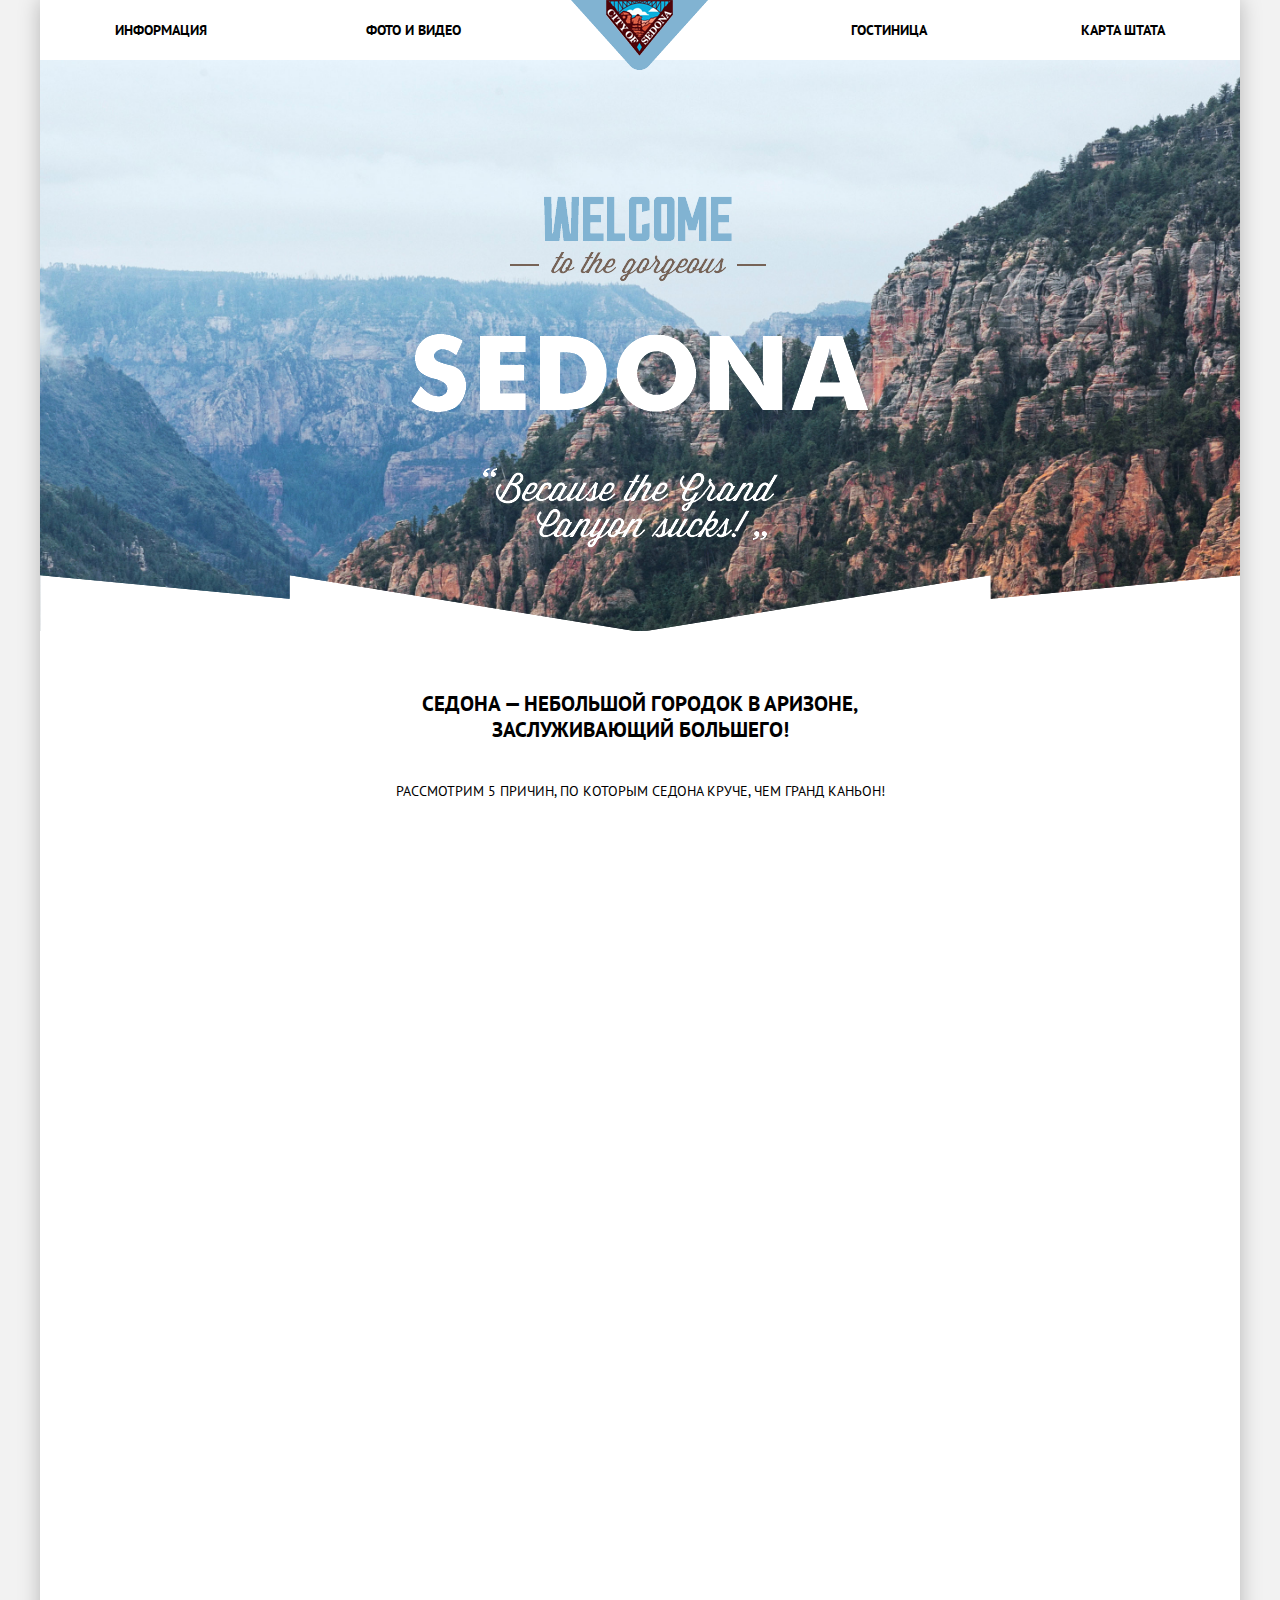
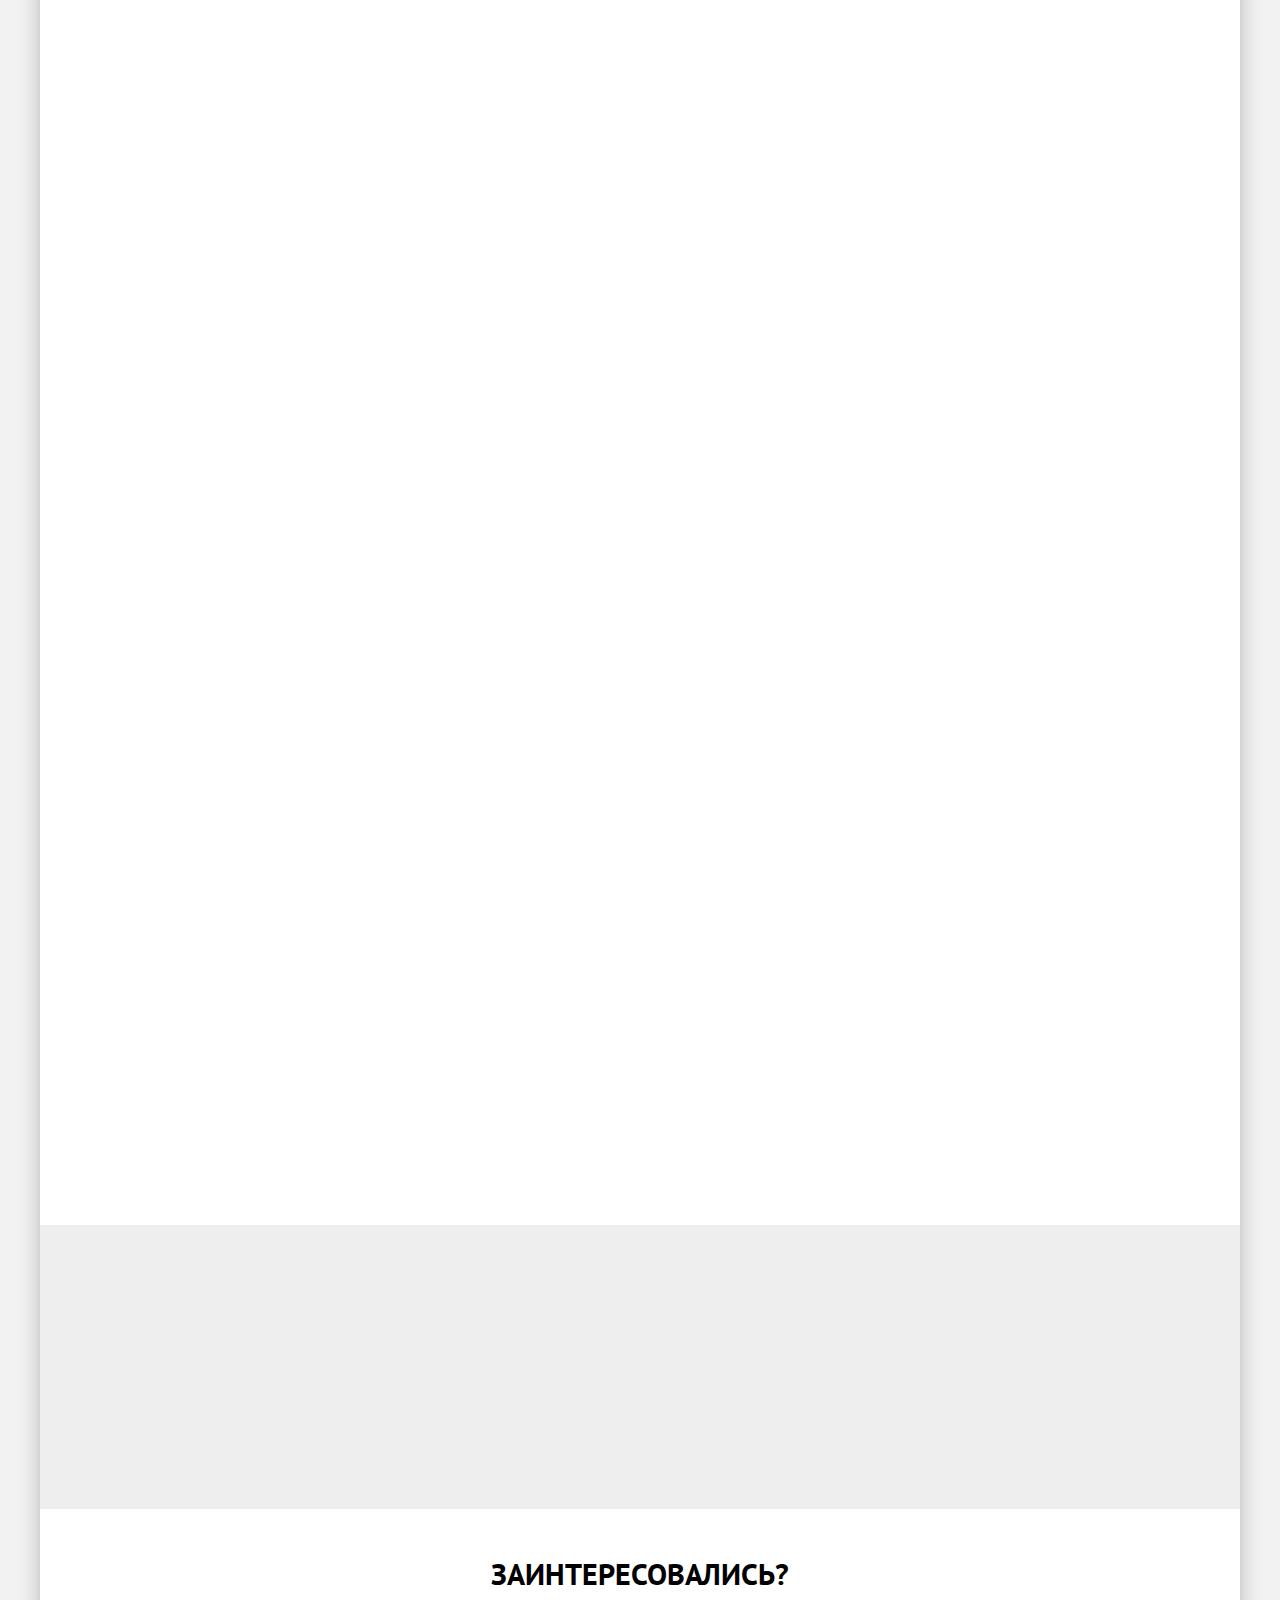
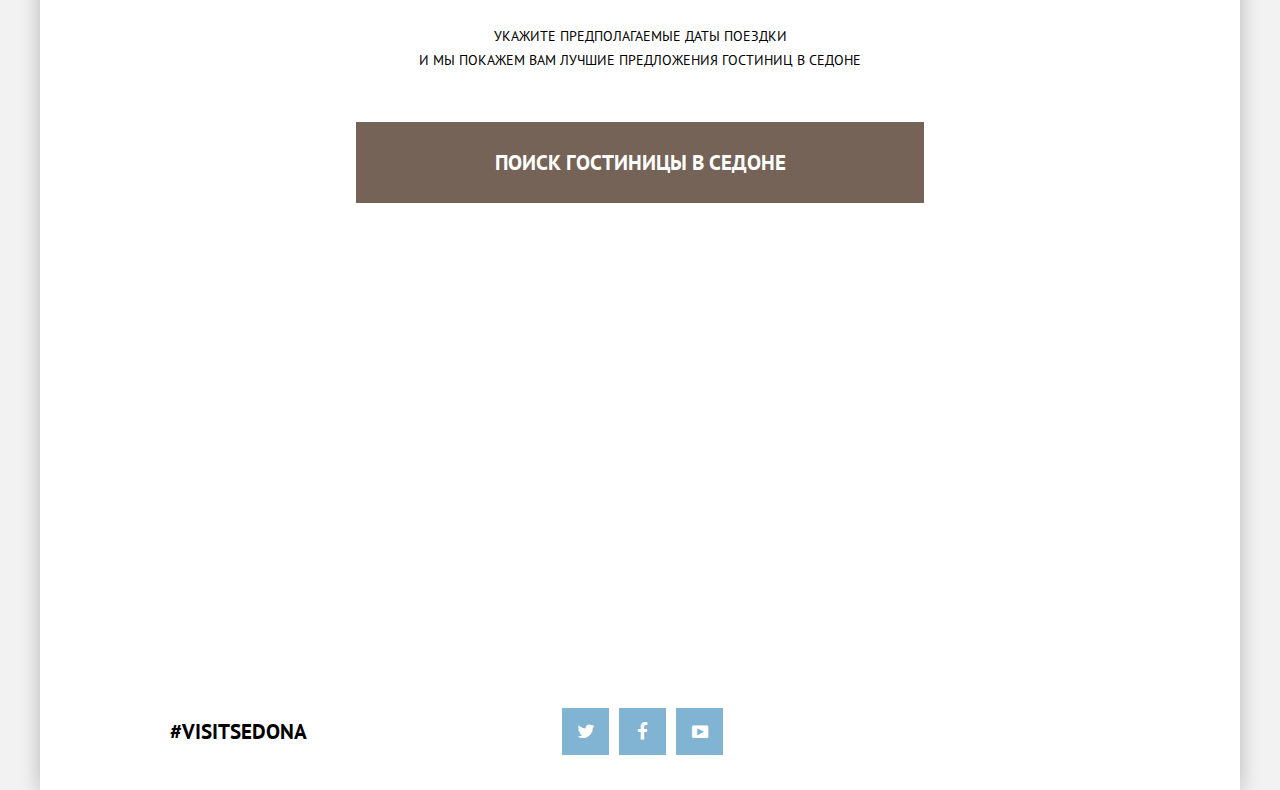
<file: index.html>
<!DOCTYPE html>
<html lang="en">
<head>
	<meta charset="UTF-8">
	<meta name="viewport" content="width=device-width, initial-scale=1.0">
	<title>City Of Sedona|Main</title>
	<link rel="shortcut icon" href="img/favicon.ico" type="image/x-icon" />
	<link href='https://fonts.googleapis.com/css?family=PT+Sans:400,700&subset=latin,cyrillic-ext' rel='stylesheet' type='text/css'>
	<link rel="stylesheet" href="https://maxcdn.bootstrapcdn.com/font-awesome/4.4.0/css/font-awesome.min.css">
	<link rel="stylesheet" href="css/animate.css">
	<link rel="stylesheet" href="css/symbols-sedona.css">
	<link rel="stylesheet" href="css/jquery-ui.css">
	<link rel="stylesheet" href="css/jquery.fancybox.css">
	<link rel="stylesheet" href="css/plugin.css">
	<link rel="stylesheet" href="css/screen.css">
	<script src="https://ajax.googleapis.com/ajax/libs/jquery/2.2.3/jquery.min.js"></script>
	<script src="js/jquery-ui.js"></script>
	<script src="js/jquery.ui.datepicker-ru.js"></script>
	<script src="js/jquery.fancybox.pack.js"></script>
	<script src="https://maps.google.com/maps/api/js?key=AIzaSyDjBY-SCTDh4WJ_TWBLAphrQAQJfE2jfxo"></script>
</head>
<body>
	<div class="wrap">
		<header id="header">
			<div id="logo" class="logo">
				<a href="#"><img src="img/logo.png" alt="Logo"></a>
			</div>
			<nav class="clearfix">
				<ul class="header-menu clearfix">
					<li><a href="#info">Информация</a></li>
					<li><a id="single-0" href="img/gallery/00.jpg" rel="gallery1" class="fancybox">Фото и видео</a></li>
					<div id="gallery">
						<a class="fancybox" href="img/gallery/01.jpg" rel="gallery1">
							<img src="img/gallery/01.jpg">
						</a>
						<a class="fancybox" href="img/gallery/02.jpg" rel="gallery1">
							<img src="img/gallery/02.jpg">
						</a>
						<a class="fancybox" href="img/gallery/03.jpg" rel="gallery1">
							<img src="img/gallery/03.jpg">
						</a>
						<a class="fancybox" href="img/gallery/04.jpg" rel="gallery1">
							<img src="img/gallery/04.jpg">
						</a>
					</div>
				</ul>
				<ul class="header-menu header-menu__right clearfix">
					<li><a href="#hotel">Гостиница</a></li>
					<li><a href="#map_canvas">Карта штата</a></li>
				</ul>
			</nav>
		</header>
		<div class="title">
			<div class="title-text">
				<img src="img/text.png" alt="">
			</div>
			<div class="title-decoration"></div>
		</div>
		<div id="info" class="info">
			<div class="info-about">
				<h3>СЕДОНА — небольшой городок в АРИЗОНЕ, зАСЛУЖИвающий большего!</h3>
				<p>Рассмотрим 5 причин, по которым Седона круче, чем гранд каньон!</p>
			</div>
			<div class="info-items info-items__blue clearfix">
				<div class="info-item info-item__blue">
					<h3>НАСТОЯЩИЙ<br>ГОРОДОК</h3>
					<p class="number">— №1 —</p>
					<p>СЕДОНА НЕ АтТРАКЦИОН ДЛЯ ТУРИСТОВ, ТАМ ТЕЧЕТ СВОЯ ЖИЗНЬ</p>
				</div>
				<div class="info-bg">
					<div class="slider1">
						<img src="img/00.jpg" alt="">
						<img src="img/03.jpg" alt="">
						<img src="img/06.jpg" alt="">
					</div>
				</div>
			</div>
			<div class="info-items clearfix">
				<div class="info-item info-item__white">
					<i class="icon icon-house"></i>
					<h3>Жилье</h3>
					<p>Рекомендуем пожить в настоящем мотеле, все как в кино!</p>
				</div>
				<div class="info-item info-item__white">
					<i class="icon icon-burger"></i>
					<h3>ЕДА</h3>
					<p>Всегда заказывай ФИРМЕННЫЙ БУРГЕР, Вы НЕ разочаруетесь!</p>
				</div>
				<div class="info-item info-item__white">
					<i class="icon icon-gift"></i>
					<h3>СУВЕНИРЫ</h3>
					<p>Не только китайского, но и местного производства!</p>
				</div>
			</div>
			<div class="info-items info-items__blue clearfix">
				<div class="info-bg">
					<div class="slider2">
						<img src="img/01.jpg" alt="">
						<img src="img/04.jpg" alt="">
						<img src="img/05.jpg" alt="">
					</div>
				</div>
				<div class="info-item info-item__blue">
					<h3>ТАМ ЕСТЬ<br>Мост дьявола</h3>
					<p class="number">— №2 —</p>
					<p>Да, по нему можно пройти! Если конечно вы осмелитесь</p>
				</div>
			</div>
			<div class="info-items info-items__grey clearfix">
				<div class="info-item info-item__grey">
					<h3>НЕБОЛЬШАЯ<br>ПЛОЩАДЬ</h3>
					<p class="number">— №3 —</p>
					<p>ВСЕ достопримеча-<br>тельности находятся очень близко</p>
				</div>
				<div class="info-item info-item__grey">
					<h3>КРАСИВАЯ<br>ДОРОГА</h3>
					<p class="number">— №4 —</p>
					<p>ЕХАТЬ В СЕДОНУ ИЗ ЛАС-ВЕГАСА совсем НЕ СКУЧНО!</p>
				</div>
				<div class="info-item info-item__grey">
					<h3>МАЛО<br>ТУРИСТОВ</h3>
					<p class="number">— №5 —</p>
					<p>Большинство едет в гранд каньон и толпится там</p>
				</div>
			</div>
		</div>
		<div id="hotel" class="hotel">
			<h2>
				ЗАИНТЕРЕСОВАЛИСЬ?
			</h2>
			<p>
				Укажите предполагаемые даты поездки<br>и мы покажем вам лучшие предложения гостиниц в седоне
			</p>
			<div class="hotel-search">
				<a class="btn btn__brown" href="#">
					ПОИСК ГОСТИНИЦЫ В седоне
				</a>
				<div class="hotel-search-form hidden">
					<div class="hotel-search-form-items">
						<div class="hotel-search-form-row clearfix">
							<p>Дата заезда:</p>
							<form class="clearfix">
								<input type="text" id="datepicker1" value="выберите дату заезда"><i class="icon-calendar" aria-hidden="true"></i>
							</form>
						</div>
						<div class="hotel-search-form-row clearfix">
							<p>Дата выезда:</p>
							<form class="clearfix">
								<input type="text" id="datepicker2"  value="выберите дату выезда"><i class="icon-calendar" aria-hidden="true"></i>
							</form>
						</div>
						<div class="hotel-search-form-row clearfix">
							<div class="hotel-search-form-row-col">
								<div>
									<p>Взрослые:</p>
									<form action="">
										<input type="text" value="0">
										<i class="icon-minus"></i>
										<i class="icon-plus"></i>
									</form>
								</div>
							</div>
							<div class="hotel-search-form-row-col">
								<div>
									<p class="child">Дети:</p>
									<form action="">
										<input type="text" value="0">
										<i class="icon-minus"></i>
										<i class="icon-plus"></i>
									</form>
								</div>
							</div>
						</div>
					</div>
					<a href="hotels.html" class="btn btn__blue">Найти</a>
				</div>
			</div>
		</div>
		<div id="map_canvas" class="map">
		</div>
		<footer>
			<div class="footer-content clearfix">
				<div class="footer-link">
					<a href="#">#visitsedona</a>
				</div>
				<div class="footer-social">
					<a href="#" class="social-item">
						<i class="icon-twitter"></i>
					</a>
					<a href="#" class="social-item">
						<i class="icon-facebook"></i>
					</a>
					<a href="#" class="social-item">
						<i class="icon-youtube"></i>
					</a>
				</div>
			</div>
		</footer>
		<a href="#" class="toTheTop">
			<i class="fa fa-angle-up" aria-hidden="true"></i>
		</a>
	</div>
	<script src="js/start.js"></script>
	<script src="js/plugin.js"></script>
</body>
</html>
</file>
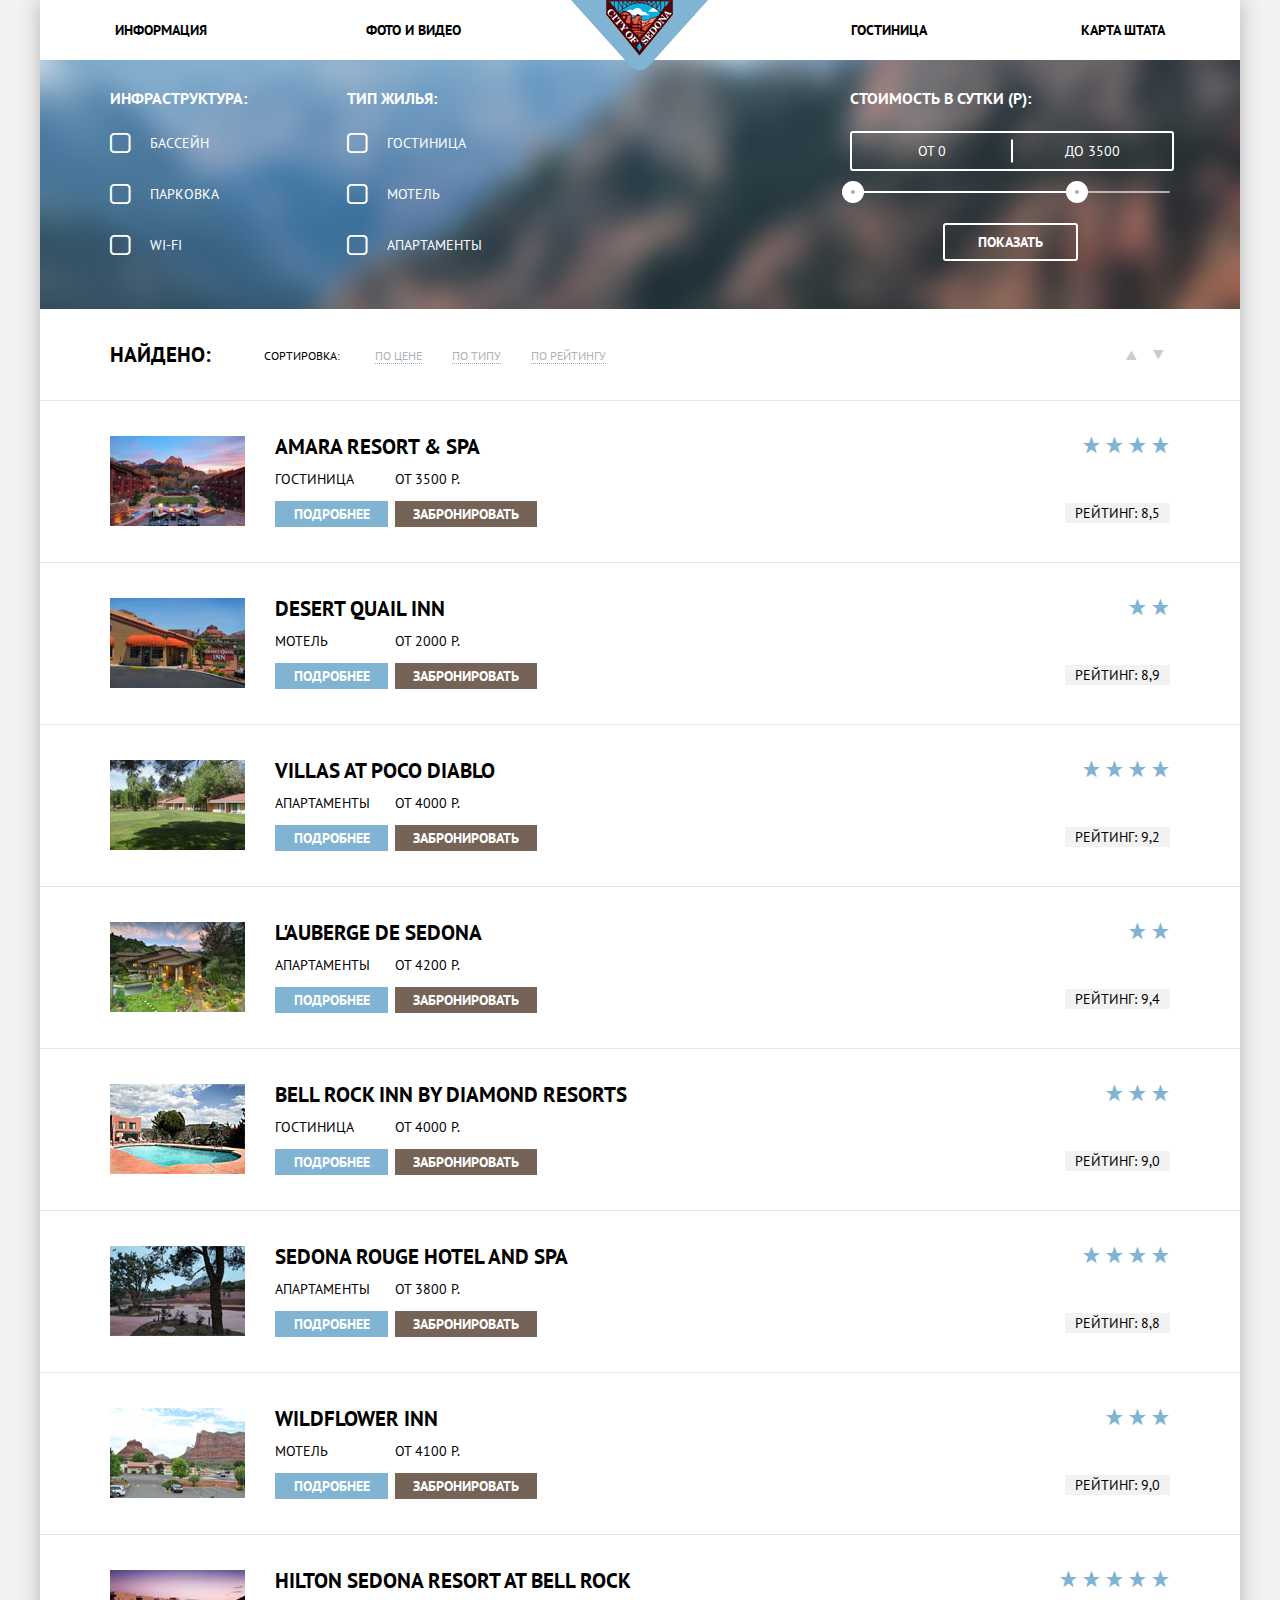
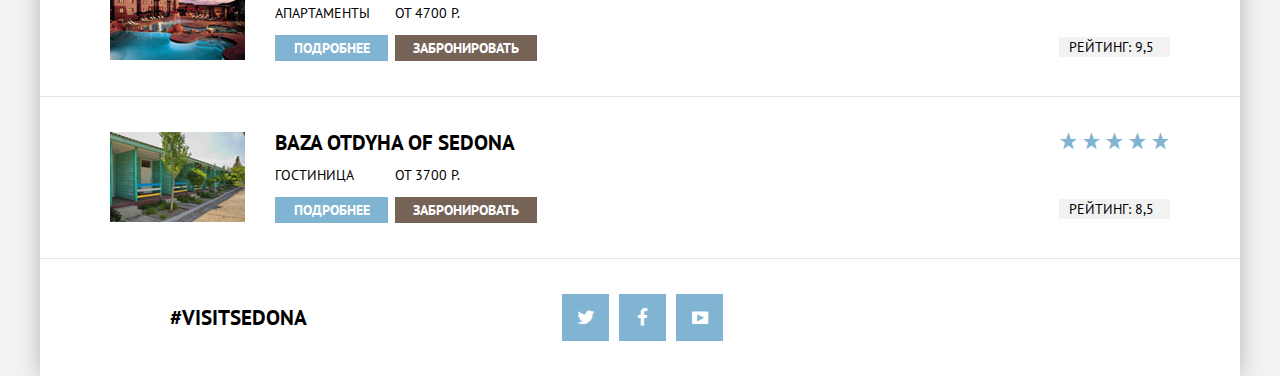
<file: hotels.html>
<!DOCTYPE html>
<html lang="en">
<head>
	<meta charset="UTF-8">
	<meta name="viewport" content="width=device-width, initial-scale=1.0">
	<title>City Of Sedona|Hotels</title>
	<link rel="shortcut icon" href="img/favicon.ico" type="image/x-icon" />	
	<link href='https://fonts.googleapis.com/css?family=PT+Sans:400,700&subset=latin,cyrillic-ext' rel='stylesheet' type='text/css'>
	<link rel="stylesheet" href="https://maxcdn.bootstrapcdn.com/font-awesome/4.4.0/css/font-awesome.min.css">
	<link rel="stylesheet" href="css/animate.css">
	<link rel="stylesheet" href="css/symbols-sedona.css">
	<link rel="stylesheet" href="css/jquery-ui.css">
	<link rel="stylesheet" href="css/jquery.fancybox.css">
	<link rel="stylesheet" href="css/screen.css">
	<script src="https://ajax.googleapis.com/ajax/libs/jquery/2.2.3/jquery.min.js"></script>
	<script src="js/jquery-ui.js"></script>
	<script src="js/jquery.ui.datepicker-ru.js"></script>
	<script src="js/jquery.fancybox.pack.js"></script>
</head>
<body>
	<div class="wrap">
		<header id="header">
			<div id="logo" class="logo">
				<a href="index.html"><img src="img/logo.png" alt="Logo"></a>
			</div>
			<nav class="clearfix">
				<ul class="header-menu clearfix">
					<li><a href="#info">Информация</a></li>
					<li><a href="img/gallery/00.jpg" rel="gallery1" class="fancybox">Фото и видео</a></li>
					<div id="gallery">
						<a class="fancybox" href="img/gallery/01.jpg" rel="gallery1">
							<img src="img/gallery/01.jpg">
						</a>
						<a class="fancybox" href="img/gallery/02.jpg" rel="gallery1">
							<img src="img/gallery/02.jpg">
						</a>
						<a class="fancybox" href="img/gallery/03.jpg" rel="gallery1">
							<img src="img/gallery/03.jpg">
						</a>
						<a class="fancybox" href="img/gallery/04.jpg" rel="gallery1">
							<img src="img/gallery/04.jpg">
						</a>
					</div>
				</ul>
				<ul class="header-menu header-menu__right clearfix">
					<li><a href="#">Гостиница</a></li>
					<li><a class="fancybox.iframe fancybox-media" href="https://www.google.com/maps/embed?pb=!1m18!1m12!1m3!1d419091.56622218934!2d-111.91976691671364!3d34.85238621763944!2m3!1f0!2f0!3f0!3m2!1i1024!2i768!4f13.1!3m3!1m2!1s0x872da132f942b00d%3A0x5548c523fa6c8efd!2z0KHQtdC00L7QvdCwLCDQkNGA0LjQt9C-0L3QsCA4NjMzNiwg0KHQqNCQ!5e0!3m2!1sru!2sua!4v1469795146643">Карта штата</a></li>
				</ul>
			</nav>
		</header>
		<div class="selection clearfix">
			<div class="selection-items">
				<div class="selection-item">
					<p>
						ИНФРАСТРУКТУРА:
					</p>
					<div>
						<input type="checkbox" class="option" value="pool" id="ch1">
						<label for="ch1"><span></span>бассейн</label><br>
						<input type="checkbox" class="option" value="parking" id="ch2">
						<label for="ch2"><span></span>парковка</label><br>
						<input type="checkbox" class="option" value="wifi" id="ch3">
						<label for="ch3"><span></span>wi-fi</label>
					</div>
				</div>
				<div class="selection-item">
					<p>
						тип жилья:
					</p>
					<div>
						<input type="checkbox" class="type" value="hotel" id="ch4">
						<label for="ch4"><span></span>гостиница</label><br>
						<input type="checkbox" class="type" value="motel" id="ch5">
						<label for="ch5"><span></span>мотель</label><br>
						<input type="checkbox" class="type" value="apartments" id="ch6">
						<label for="ch6"><span></span>апартаменты</label>
					</div>
				</div>
				<div class="selection-item selection-item__price">
					<p>
						Стоимость в сутки (Р):
					</p>
					<div class="price-slider">
						<div class="ranges clearfix">
							<div class="ranges-item"><span>ОТ </span><span id='minPrice'></span></div>
							<div class="ranges-item"><span>ДО </span><span id='maxPrice'></span></div>
							<div class="ranges-selector"></div>
						</div>
						<div class="trackbar-wrap">
							<div id="slider-range"></div>
						</div>
						<a href="#" class="btn">Показать</a>
					</div>
				</div>
			</div>
		</div>
		<div class="sort clearfix">
			<div class="sort-items">
				<div class="sort-title">
					<p>Найдено: <span class="sort-title-sum"></span></p>
				</div>
				<div class="sort-content clerfix">
					<p>Сoртировка:</p>
					<ul class="clearfix">
						<li class="sort-item"><a href="#" id="price">по цене</a></li>
						<li class="sort-item"><a href="#" id="type">по типу</a></li>
						<li class="sort-item"><a href="#" id="rank">по рейтингу</a></li>
					</ul>
				</div>
				<div class="sort-angles">
					<i class="icon-up-dir"></i>
					<i class="icon-down-dir"></i>
				</div>
			</div>
		</div>
		<div class="cat-list">
			<div class="cat-list-item-wrap" data-value="hotel, pool, parking, wifi" data-price="3500" data-type="hotel" data-rank="8.5">
				<div class="cat-list-item clearfix">
					<div class="cat-image">
						<img  class="preview" src="img/amara_135x90.jpg" alt="Amara Resort & Spa">
					</div>
					<div class="cat-description">
						<div class="cat-about">
							<div class="cat-about-title">
								<h3>Amara Resort & Spa</h3>
							</div>
							<div class="cat-about-items clearfix">
								<div class="cat-about-item">
									<p>гостиница</p>
									<a href="#" class="btn btn__blue btn__description">подробнее</a>
								</div>
								<div class="cat-about-item">
									<p class="price-item">от <span>3500</span> р.</p>
									<a href="#" class="btn btn__brown">забронировать</a>
								</div>
							</div>
						</div>
						<div class="cat-rank">
							<div class="cat-rank-stars">
								<i class="icon-star"></i>
								<i class="icon-star"></i>
								<i class="icon-star"></i>
								<i class="icon-star"></i>
							</div>
							<div class="cat-rank-text">
								<p>рейтинг: <span>8,5</span></p>
							</div>
						</div>
					</div>
				</div>
				<div class="cat-list-item-description clearfix">
					<div class="description-items">
						<div class="description-item-row clearfix">
							<div>
								<h3>На свежем воздухе</h3>
								<ul>
									<li>Барбекю</li>
									<li>Сад</li>
									<li>Терраса</li>
								</ul>
							</div>
							<div>
								<h3>Домашние животные</h3>
								<p>
									Размещение домашних животных не допускается.
								</p>
							</div>
							<div>
								<h3>Питание и напитки</h3>
								<ul>
									<li>
										Ресторан
									</li>
								</ul>
							</div>
						</div>
						<div class="description-item-row clearfix">
							<div>
								<h3>Парковка</h3>
								<p>Частная парковка на месте (требуется предварительный заказ) предоставляется за дополнительную плату</p>
							</div>
							<div>
								<h3>Сервисы</h3>
								<ul>
									<li>Круглосуточная стойка регистрации</li>
									<li>Экскурсионное бюро</li>
									<li>Камера хранения багажа</li>
									<li>Ежедневная уборка номера</li>
									<li>Конференц-зал/банкетный зал</li>
								</ul>
							</div>
							<div>
								<h3>Общие</h3>
								<ul>
									<li>Мини-маркет на территории</li>
									<li>Номера для некурящих</li>
									<li>Кондиционер</li>
									<li>Места для курения</li>
								</ul>
							</div>
						</div>
					</div>
					<div class="description-gallery clearfix">
						<a href="img/gallery/hotel01.jpg" rel="gallery2" class="fancybox"><img src="img/gallery/hotel01_200x133.jpg" alt=""></a>
						<a href="img/gallery/hotel02.jpg" rel="gallery2" class="fancybox"><img src="img/gallery/hotel02_200x133.jpg" alt=""></a>
						<a href="img/gallery/hotel03.jpg" rel="gallery2" class="fancybox"><img src="img/gallery/hotel03_200x133.jpg" alt=""></a>
						<a href="img/gallery/hotel04.jpg" rel="gallery2" class="fancybox"><img src="img/gallery/hotel04_200x133.jpg" alt=""></a>
					</div>
				</div>
			</div>
			<div class="cat-list-item-wrap" data-value="motel, parking"  data-price="2000" data-type="motel" data-rank="8.9">
				<div class="cat-list-item clearfix">
					<div class="cat-image">
						<img src="img/quail_135x90.jpg" class="preview" alt="">
					</div>
					<div class="cat-description">
						<div class="cat-about">
							<div class="cat-about-title">
								<h3>Desert Quail Inn</h3>
							</div>
							<div class="cat-about-items clearfix">
								<div class="cat-about-item">
									<p>мотель</p>
									<a href="#" class="btn btn__blue btn__description">подробнее</a>
								</div>
								<div class="cat-about-item">
									<p class="price-item">от <span>2000</span> р.</p>
									<a href="#" class="btn btn__brown">забронировать</a>
								</div>
							</div>
				
						</div>
						<div class="cat-rank">
							<div class="cat-rank-stars">
								<i class="icon-star"></i>
								<i class="icon-star"></i>
							</div>
							<div class="cat-rank-text">
								<p>рейтинг: <span>8,9</span></p>
							</div>
						</div>
					</div>
				</div>
				<div class="cat-list-item-description clearfix">
					<div class="description-items">
						<div class="description-item-row clearfix">
							<div>
								<h3>На свежем воздухе</h3>
								<ul>
									<li>Барбекю</li>
									<li>Сад</li>
									<li>Терраса</li>
								</ul>
							</div>
							<div>
								<h3>Домашние животные</h3>
								<p>
									Размещение домашних животных не допускается.
								</p>
							</div>
							<div>
								<h3>Питание и напитки</h3>
								<ul>
									<li>
										Ресторан
									</li>
								</ul>
							</div>
						</div>
						<div class="description-item-row clearfix">
							<div>
								<h3>Парковка</h3>
								<p>Частная парковка на месте (требуется предварительный заказ) предоставляется за дополнительную плату</p>
							</div>
							<div>
								<h3>Сервисы</h3>
								<ul>
									<li>Круглосуточная стойка регистрации</li>
									<li>Камера хранения багажа</li>
									<li>Ежедневная уборка номера</li>
									<li>Конференц-зал/банкетный зал</li>
								</ul>
							</div>
							<div>
								<h3>Общие</h3>
								<ul>
									<li>Мини-маркет на территории</li>
									<li>Номера для некурящих</li>
									<li>Кондиционер</li>
									<li>Места для курения</li>
								</ul>
							</div>
						</div>
					</div>
					<div class="description-gallery">
						<a href="img/gallery/hotel01_.jpg" rel="gallery3" class="fancybox"><img src="img/gallery/hotel01_200x133.jpg" alt=""></a>
						<a href="img/gallery/hotel02.jpg" rel="gallery3" class="fancybox"><img src="img/gallery/hotel02_200x133.jpg" alt=""></a>
						<a href="img/gallery/hotel03.jpg" rel="gallery3" class="fancybox"><img src="img/gallery/hotel03_200x133.jpg" alt=""></a>
					</div>
				</div>
			</div>
			<div class="cat-list-item-wrap" data-value="apartments, pool, parking, wifi" data-price="4000" data-type="apartments" data-rank="9.2">
				<div class="cat-list-item clearfix">
					<div class="cat-image">
						<img src="img/poco_135x90.jpg" class="preview" alt="">
					</div>
					<div class="cat-description">
						<div class="cat-about">
							<div class="cat-about-title">
								<h3>Villas at Poco Diablo</h3>
							</div>
							<div class="cat-about-items clearfix">
								<div class="cat-about-item">
									<p>Апартаменты</p>
									<a href="#" class="btn btn__blue btn__description">подробнее</a>
								</div>
								<div class="cat-about-item">
									<p class="price-item">от <span>4000</span> р.</p>
									<a href="#" class="btn btn__brown">забронировать</a>
								</div>
							</div>
				
						</div>
						<div class="cat-rank">
							<div class="cat-rank-stars">
								<i class="icon-star"></i>
								<i class="icon-star"></i>
								<i class="icon-star"></i>
								<i class="icon-star"></i>
							</div>
							<div class="cat-rank-text">
								<p>рейтинг: <span>9,2</span></p>
							</div>
						</div>
					</div>
				</div>
				<div class="cat-list-item-description clearfix">
					<div class="description-items">
						<div class="description-item-row clearfix">
							<div>
								<h3>На свежем воздухе</h3>
								<ul>
									<li>Барбекю</li>
									<li>Сад</li>
									<li>Терраса</li>
								</ul>
							</div>
							<div>
								<h3>Домашние животные</h3>
								<p>
									Размещение домашних животных не допускается.
								</p>
							</div>
							<div>
								<h3>Питание и напитки</h3>
								<ul>
									<li>
										Ресторан
									</li>
								</ul>
							</div>
						</div>
						<div class="description-item-row clearfix">
							<div>
								<h3>Парковка</h3>
								<p>Частная парковка на месте (требуется предварительный заказ) предоставляется за дополнительную плату</p>
							</div>
							<div>
								<h3>Общие</h3>
								<ul>
									<li>Мини-маркет на территории</li>
									<li>Номера для некурящих</li>
									<li>Кондиционер</li>
									<li>Места для курения</li>
								</ul>
							</div>
						</div>
					</div>
					<div class="description-gallery clearfix">
						<a href="img/gallery/hotel02.jpg" rel="gallery4" class="fancybox"><img src="img/gallery/hotel02_200x133.jpg" alt=""></a>
						<a href="img/gallery/hotel03.jpg" rel="gallery4" class="fancybox"><img src="img/gallery/hotel03_200x133.jpg" alt=""></a>
						<a href="img/gallery/hotel04.jpg" rel="gallery4" class="fancybox"><img src="img/gallery/hotel04_200x133.jpg" alt=""></a>
					</div>
				</div>
			</div>
			<div class="cat-list-item-wrap" data-value="apatments, pool, wifi" data-price="4200" data-type="apartments" data-rank="9.4">
				<div class="cat-list-item clearfix">
					<div class="cat-image">
						<img src="img/170128_94_z_135x90.jpg"   class="preview" alt="">
					</div>
					<div class="cat-description">
						<div class="cat-about">
							<div class="cat-about-title">
								<h3>L'Auberge de Sedona</h3>
							</div>
							<div class="cat-about-items clearfix">
								<div class="cat-about-item">
									<p>Апартаменты</p>
									<a href="#" class="btn btn__blue btn__description">подробнее</a>
								</div>
								<div class="cat-about-item">
									<p class="price-item">от <span>4200</span> р.</p>
									<a href="#" class="btn btn__brown">забронировать</a>
								</div>
							</div>
				
						</div>
						<div class="cat-rank">
							<div class="cat-rank-stars">
								<i class="icon-star"></i>
								<i class="icon-star"></i>
							</div>
							<div class="cat-rank-text">
								<p>рейтинг: <span>9,4</span></p>
							</div>
						</div>
					</div>
				</div>
				<div class="cat-list-item-description clearfix">
					<div class="description-items">
						<div class="description-item-row clearfix">
							<div>
								<h3>На свежем воздухе</h3>
								<ul>
									<li>Барбекю</li>
									<li>Сад</li>
									<li>Терраса</li>
								</ul>
							</div>
							<div>
								<h3>Домашние животные</h3>
								<p>
									Размещение домашних животных не допускается.
								</p>
							</div>
							<div>
								<h3>Питание и напитки</h3>
								<ul>
									<li>
										Ресторан
									</li>
								</ul>
							</div>
						</div>
						<div class="description-item-row clearfix">
							<div>
								<h3>Парковка</h3>
								<p>Частная парковка на месте (требуется предварительный заказ) предоставляется за дополнительную плату</p>
							</div>
							<div>
								<h3>Сервисы</h3>
								<ul>
									<li>Круглосуточная стойка регистрации</li>
									<li>Экскурсионное бюро</li>
									<li>Камера хранения багажа</li>
									<li>Индивидуальная регистрация заезда/отъезда</li>
									<li>Ежедневная уборка номера</li>
									<li>Конференц-зал/банкетный зал</li>
								</ul>
							</div>
							<div>
								<h3>Общие</h3>
								<ul>
									<li>Мини-маркет на территории</li>
									<li>Номера для некурящих</li>
									<li>Кондиционер</li>
									<li>Места для курения</li>
								</ul>
							</div>
						</div>
					</div>
					<div class="description-gallery clearfix">
						<a href="img/gallery/hotel01.jpg" rel="gallery5" class="fancybox"><img src="img/gallery/hotel01_200x133.jpg" alt=""></a>
						<a href="img/gallery/hotel02.jpg" rel="gallery5" class="fancybox"><img src="img/gallery/hotel02_200x133.jpg" alt=""></a>
						<a href="img/gallery/hotel03.jpg" rel="gallery5" class="fancybox"><img src="img/gallery/hotel03_200x133.jpg" alt=""></a>
						<a href="img/gallery/hotel04.jpg" rel="gallery5" class="fancybox"><img src="img/gallery/hotel04_200x133.jpg" alt=""></a>
					</div>
				</div>
			</div>
			<div class="cat-list-item-wrap" data-value="hotel, pool, parking" data-price="4000" data-type="hotel" data-rank="9.0">
				<div class="cat-list-item clearfix">
					<div class="cat-image">
						<img src="img/bellrock_135x90.jpg"   class="preview" alt="">
					</div>
					<div class="cat-description">
						<div class="cat-about">
							<div class="cat-about-title">
								<h3>Bell Rock Inn by Diamond Resorts</h3>
							</div>
							<div class="cat-about-items clearfix">
								<div class="cat-about-item">
									<p>гостиница</p>
									<a href="#" class="btn btn__blue btn__description">подробнее</a>
								</div>
								<div class="cat-about-item">
									<p class="price-item">от <span>4000</span> р.</p>
									<a href="#" class="btn btn__brown">забронировать</a>
								</div>
							</div>
				
						</div>
						<div class="cat-rank">
							<div class="cat-rank-stars">
								<i class="icon-star"></i>
								<i class="icon-star"></i>
								<i class="icon-star"></i>
							</div>
							<div class="cat-rank-text">
								<p>рейтинг: <span>9,0</span></p>
							</div>
						</div>
					</div>
				</div>
				<div class="cat-list-item-description clearfix">
					<div class="description-items">
						<div class="description-item-row clearfix">
							<div>
								<h3>На свежем воздухе</h3>
								<ul>
									<li>Барбекю</li>
									<li>Сад</li>
									<li>Терраса</li>
								</ul>
							</div>
							<div>
								<h3>Домашние животные</h3>
								<p>
									Размещение домашних животных не допускается.
								</p>
							</div>
							<div>
								<h3>Питание и напитки</h3>
								<ul>
									<li>
										Ресторан
									</li>
								</ul>
							</div>
						</div>
						<div class="description-item-row clearfix">
							<div>
								<h3>Парковка</h3>
								<p>Частная парковка на месте (требуется предварительный заказ) предоставляется за дополнительную плату</p>
							</div>
							<div>
								<h3>Сервисы</h3>
								<ul>
									<li>Круглосуточная стойка регистрации</li>
									<li>Экскурсионное бюро</li>
									<li>Камера хранения багажа</li>
									<li>Индивидуальная регистрация заезда/отъезда</li>
									<li>Ежедневная уборка номера</li>
									<li>Конференц-зал/банкетный зал</li>
								</ul>
							</div>
						</div>
					</div>
					<div class="description-gallery clearfix">
						<a href="img/gallery/hotel01.jpg" rel="gallery6" class="fancybox"><img src="img/gallery/hotel01_200x133.jpg" alt=""></a>
						<a href="img/gallery/hotel02.jpg" rel="gallery6" class="fancybox"><img src="img/gallery/hotel02_200x133.jpg" alt=""></a>
						<a href="img/gallery/hotel03.jpg" rel="gallery6" class="fancybox"><img src="img/gallery/hotel03_200x133.jpg" alt=""></a>
						<a href="img/gallery/hotel04.jpg" rel="gallery6" class="fancybox"><img src="img/gallery/hotel04_200x133.jpg" alt=""></a>
					</div>
				</div>
			</div>
			<div class="cat-list-item-wrap" data-value="apartments, parking, wifi" data-price="3800" data-type="apartments" data-rank="8.8">
				<div class="cat-list-item clearfix">
					<div class="cat-image">
						<img src="img/rouge_135x90.jpg"   class="preview" alt="">
					</div>
					<div class="cat-description">
						<div class="cat-about">
							<div class="cat-about-title">
								<h3>Sedona Rouge Hotel And Spa</h3>
							</div>
							<div class="cat-about-items clearfix">
								<div class="cat-about-item">
									<p>Апартаменты</p>
									<a href="#" class="btn btn__blue btn__description">подробнее</a>
								</div>
								<div class="cat-about-item">
									<p class="price-item">от <span>3800</span> р.</p>
									<a href="#" class="btn btn__brown">забронировать</a>
								</div>
							</div>
				
						</div>
						<div class="cat-rank">
							<div class="cat-rank-stars">
								<i class="icon-star"></i>
								<i class="icon-star"></i>
								<i class="icon-star"></i>
								<i class="icon-star"></i>
							</div>
							<div class="cat-rank-text">
								<p>рейтинг: <span>8,8</span></p>
							</div>
						</div>
					</div>
				</div>
				<div class="cat-list-item-description clearfix">
					<div class="description-items">
						<div class="description-item-row clearfix">
							<div>
								<h3>На свежем воздухе</h3>
								<ul>
									<li>Барбекю</li>
									<li>Сад</li>
									<li>Терраса</li>
								</ul>
							</div>
							<div>
								<h3>Домашние животные</h3>
								<p>
									Размещение домашних животных не допускается.
								</p>
							</div>
							<div>
								<h3>Питание и напитки</h3>
								<ul>
									<li>
										Ресторан
									</li>
								</ul>
							</div>
						</div>
						<div class="description-item-row clearfix">
							<div>
								<h3>Парковка</h3>
								<p>Частная парковка на месте (требуется предварительный заказ) предоставляется за дополнительную плату</p>
							</div>
							<div>
								<h3>Сервисы</h3>
								<ul>
									<li>Круглосуточная стойка регистрации</li>
									<li>Экскурсионное бюро</li>
									<li>Камера хранения багажа</li>
									<li>Индивидуальная регистрация заезда/отъезда</li>
									<li>Ежедневная уборка номера</li>
									<li>Конференц-зал/банкетный зал</li>
								</ul>
							</div>
							<div>
								<h3>Общие</h3>
								<ul>
									<li>Мини-маркет на территории</li>
									<li>Номера для некурящих</li>
									<li>Кондиционер</li>
									<li>Места для курения</li>
								</ul>
							</div>
						</div>
					</div>
					<div class="description-gallery clearfix">
						<a href="img/gallery/hotel01.jpg" rel="gallery7 class="fancybox"><img src="img/gallery/hotel01_200x133.jpg" alt=""></a>
						<a href="img/gallery/hotel02.jpg" rel="gallery7 class="fancybox"><img src="img/gallery/hotel02_200x133.jpg" alt=""></a>
						<a href="img/gallery/hotel03.jpg" rel="gallery7 class="fancybox"><img src="img/gallery/hotel03_200x133.jpg" alt=""></a>
						<a href="img/gallery/hotel04.jpg" rel="gallery7 class="fancybox"><img src="img/gallery/hotel04_200x133.jpg" alt=""></a>
					</div>
				</div>
			</div>
			<div class="cat-list-item-wrap" data-value="motel, parking, wifi" data-price="4100" data-type="motel" data-rank="9.0">
				<div class="cat-list-item clearfix">
					<div class="cat-image">
						<img src="img/wildflower_135x90.jpg" class="preview" alt="">
					</div>
					<div class="cat-description">
						<div class="cat-about">
							<div class="cat-about-title">
								<h3>Wildflower Inn</h3>
							</div>
							<div class="cat-about-items clearfix">
								<div class="cat-about-item">
									<p>мотель</p>
									<a href="#" class="btn btn__blue btn__description">подробнее</a>
								</div>
								<div class="cat-about-item">
									<p class="price-item">от <span>4100</span> р.</p>
									<a href="#" class="btn btn__brown">забронировать</a>
								</div>
							</div>
				
						</div>
						<div class="cat-rank">
							<div class="cat-rank-stars">
								<i class="icon-star"></i>
								<i class="icon-star"></i>
								<i class="icon-star"></i>
							</div>
							<div class="cat-rank-text">
								<p>рейтинг: <span>9,0</span></p>
							</div>
						</div>
					</div>
				</div>
				<div class="cat-list-item-description clearfix">
					<div class="description-items">
						<div class="description-item-row clearfix">
							<div>
								<h3>На свежем воздухе</h3>
								<ul>
									<li>Барбекю</li>
									<li>Сад</li>
									<li>Терраса</li>
								</ul>
							</div>
							<div>
								<h3>Домашние животные</h3>
								<p>
									Размещение домашних животных не допускается.
								</p>
							</div>
							<div>
								<h3>Питание и напитки</h3>
								<ul>
									<li>
										Ресторан
									</li>
								</ul>
							</div>
						</div>
						<div class="description-item-row clearfix">
							<div>
								<h3>Парковка</h3>
								<p>Частная парковка на месте (требуется предварительный заказ) предоставляется за дополнительную плату</p>
							</div>
							<div>
								<h3>Сервисы</h3>
								<ul>
									<li>Круглосуточная стойка регистрации</li>
									<li>Экскурсионное бюро</li>
									<li>Камера хранения багажа</li>
									<li>Индивидуальная регистрация заезда/отъезда</li>
									<li>Ежедневная уборка номера</li>
									<li>Конференц-зал/банкетный зал</li>
								</ul>
							</div>
							<div>
								<h3>Общие</h3>
								<ul>
									<li>Мини-маркет на территории</li>
									<li>Номера для некурящих</li>
									<li>Кондиционер</li>
									<li>Места для курения</li>
								</ul>
							</div>
						</div>
					</div>
					<div class="description-gallery clearfix">
						<a href="img/gallery/hotel01.jpg" rel="gallery8" class="fancybox"><img src="img/gallery/hotel01_200x133.jpg" alt=""></a>
						<a href="img/gallery/hotel02.jpg" rel="gallery8" class="fancybox"><img src="img/gallery/hotel02_200x133.jpg" alt=""></a>
						<a href="img/gallery/hotel03.jpg" rel="gallery8" class="fancybox"><img src="img/gallery/hotel03_200x133.jpg" alt=""></a>
						<a href="img/gallery/hotel04.jpg" rel="gallery8" class="fancybox"><img src="img/gallery/hotel04_200x133.jpg" alt=""></a>
					</div>
				</div>
			</div>
			<div class="cat-list-item-wrap" data-value="apartments, pool, parking, wifi" data-price="4700" data-type="apartments" data-rank="9.5">
				<div class="cat-list-item clearfix">
					<div class="cat-image">
						<img class="preview" src="img/hilton_135x90.jpg" alt="">
					</div>
					<div class="cat-description">
						<div class="cat-about">
							<div class="cat-about-title">
								<h3>Hilton Sedona Resort at Bell Rock</h3>
							</div>
							<div class="cat-about-items clearfix">
								<div class="cat-about-item">
									<p>Апартаменты</p>
									<a href="#" class="btn btn__blue btn__description">подробнее</a>
								</div>
								<div class="cat-about-item">
									<p class="price-item">от <span>4700</span> р.</p>
									<a href="#" class="btn btn__brown">забронировать</a>
								</div>
							</div>
				
						</div>
						<div class="cat-rank">
							<div class="cat-rank-stars">
								<i class="icon-star"></i>
								<i class="icon-star"></i>
								<i class="icon-star"></i>
								<i class="icon-star"></i>
								<i class="icon-star"></i>
							</div>
							<div class="cat-rank-text">
								<p>рейтинг: <span>9,5</span></p>
							</div>
						</div>
					</div>
				</div>
				<div class="cat-list-item-description clearfix">
					<div class="description-items">
						<div class="description-item-row clearfix">
							<div>
								<h3>На свежем воздухе</h3>
								<ul>
									<li>Барбекю</li>
									<li>Сад</li>
									<li>Терраса</li>
								</ul>
							</div>
							<div>
								<h3>Домашние животные</h3>
								<p>
									Размещение домашних животных не допускается.
								</p>
							</div>
							<div>
								<h3>Питание и напитки</h3>
								<ul>
									<li>
										Ресторан
									</li>
								</ul>
							</div>
						</div>
						<div class="description-item-row clearfix">
							<div>
								<h3>Парковка</h3>
								<p>Частная парковка на месте (требуется предварительный заказ) предоставляется за дополнительную плату</p>
							</div>
							<div>
								<h3>Сервисы</h3>
								<ul>
									<li>Круглосуточная стойка регистрации</li>
									<li>Экскурсионное бюро</li>
									<li>Камера хранения багажа</li>
									<li>Индивидуальная регистрация заезда/отъезда</li>
									<li>Ежедневная уборка номера</li>
									<li>Конференц-зал/банкетный зал</li>
								</ul>
							</div>
							<div>
								<h3>Общие</h3>
								<ul>
									<li>Мини-маркет на территории</li>
									<li>Номера для некурящих</li>
									<li>Кондиционер</li>
									<li>Места для курения</li>
								</ul>
							</div>
						</div>
					</div>
					<div class="description-gallery clearfix">
						<a href="img/gallery/hotel01.jpg" rel="gallery9" class="fancybox"><img src="img/gallery/hotel01_200x133.jpg" alt=""></a>
						<a href="img/gallery/hotel02.jpg" rel="gallery9" class="fancybox"><img src="img/gallery/hotel02_200x133.jpg" alt=""></a>
						<a href="img/gallery/hotel03.jpg" rel="gallery9" class="fancybox"><img src="img/gallery/hotel03_200x133.jpg" alt=""></a>
						<a href="img/gallery/hotel04.jpg" rel="gallery9" class="fancybox"><img src="img/gallery/hotel04_200x133.jpg" alt=""></a>
					</div>
				</div>
			</div>
			<div class="cat-list-item-wrap" data-value="hotel, parking, wifi" data-price="3700" data-type="hotel" data-rank="8.5">
				<div class="cat-list-item clearfix">
					<div class="cat-image">
						<img src="img/orch_135x90.jpg" class="preview" alt="">
					</div>
					<div class="cat-description">
						<div class="cat-about">
							<div class="cat-about-title">
								<h3>Baza Otdyha of Sedona</h3>
							</div>
							<div class="cat-about-items clearfix">
								<div class="cat-about-item">
									<p>гостиница</p>
									<a href="#" class="btn btn__blue btn__description">подробнее</a>
								</div>
								<div class="cat-about-item">
									<p class="price-item">от <span>3700</span> р.</p>
									<a href="#" class="btn btn__brown">забронировать</a>
								</div>
							</div>
				
						</div>
						<div class="cat-rank">
							<div class="cat-rank-stars">
								<i class="icon-star"></i>
								<i class="icon-star"></i>
								<i class="icon-star"></i>
								<i class="icon-star"></i>
								<i class="icon-star"></i>
							</div>
							<div class="cat-rank-text">
								<p>рейтинг: <span>8,5</span></p>
							</div>
						</div>
					</div>
				</div>
				<div class="cat-list-item-description clearfix">
					<div class="description-items">
						<div class="description-item-row clearfix">
							<div>
								<h3>На свежем воздухе</h3>
								<ul>
									<li>Барбекю</li>
									<li>Сад</li>
									<li>Терраса</li>
								</ul>
							</div>
							<div>
								<h3>Домашние животные</h3>
								<p>
									Размещение домашних животных не допускается.
								</p>
							</div>
							<div>
								<h3>Питание и напитки</h3>
								<ul>
									<li>
										Ресторан
									</li>
								</ul>
							</div>
						</div>
						<div class="description-item-row clearfix">
							<div>
								<h3>Парковка</h3>
								<p>Частная парковка на месте (требуется предварительный заказ) предоставляется за дополнительную плату</p>
							</div>
							<div>
								<h3>Сервисы</h3>
								<ul>
									<li>Круглосуточная стойка регистрации</li>
									<li>Экскурсионное бюро</li>
									<li>Камера хранения багажа</li>
									<li>Индивидуальная регистрация заезда/отъезда</li>
									<li>Ежедневная уборка номера</li>
									<li>Конференц-зал/банкетный зал</li>
								</ul>
							</div>
							<div>
								<h3>Общие</h3>
								<ul>
									<li>Мини-маркет на территории</li>
									<li>Номера для некурящих</li>
									<li>Кондиционер</li>
									<li>Места для курения</li>
								</ul>
							</div>
						</div>
					</div>
					<div class="description-gallery clearfix">
						<a href="img/gallery/hotel01.jpg" rel="gallery10" class="fancybox"><img src="img/gallery/hotel01_200x133.jpg" alt=""></a>
						<a href="img/gallery/hotel02.jpg" rel="gallery10" class="fancybox"><img src="img/gallery/hotel02_200x133.jpg" alt=""></a>
						<a href="img/gallery/hotel03.jpg" rel="gallery10" class="fancybox"><img src="img/gallery/hotel03_200x133.jpg" alt=""></a>
						<a href="img/gallery/hotel04.jpg" rel="gallery10" class="fancybox"><img src="img/gallery/hotel04_200x133.jpg" alt=""></a>
					</div>
				</div>
			</div>
		</div>
		<div class="hotel-search">
			<div class="hotel-search-form hotel-search-form-modal">
				<a href="#" class="btn__close">
					<i class="icon-plus"></i>
				</a>
				<div class="hotel-search-form-items">
					<div class="hotel-search-form-row clearfix">
						<p>Дата заезда:</p>
						<form class="clearfix">
							<input type="text" id="datepicker1" value="выберите дату заезда"><i class="icon-calendar" aria-hidden="true"></i>
						</form>
					</div>
					<div class="hotel-search-form-row clearfix">
						<p>Дата выезда:</p>
						<form class="clearfix">
							<input type="text" id="datepicker2"  value="выберите дату выезда"><i class="icon-calendar" aria-hidden="true"></i>
						</form>
					</div>
					<div class="hotel-search-form-row clearfix">
						<div class="hotel-search-form-row-col">
							<div>
								<p>Взрослые:</p>
								<form action="">
									<input type="text" value="0">
									<i class="icon-minus"></i>
									<i class="icon-plus"></i>
								</form>
							</div>
						</div>
						<div class="hotel-search-form-row-col">
							<div>
								<p class="child">Дети:</p>
								<form action="">
									<input type="text" value="0">
									<i class="icon-minus"></i>
									<i class="icon-plus"></i>
								</form>
							</div>
						</div>
					</div>
				</div>
				<a href="#" class="btn btn__blue">забронировать</a>
			</div>
		</div>
		<footer>
			<div class="footer-content clearfix">
				<div class="footer-link">
					<a href="#">#visitsedona</a>
				</div>
				<div class="footer-social">
					<a href="#" class="social-item">
						<i class="icon-twitter"></i>
					</a>
					<a href="#" class="social-item">
						<i class="icon-facebook"></i>
					</a>
					<a href="#" class="social-item">
						<i class="icon-youtube"></i>
					</a>
				</div>
			</div>
		</footer>
		<a href="#" class="toTheTop">
			<i class="fa fa-angle-up" aria-hidden="true"></i>
		</a>
	</div>
	<script src="js/start.js"></script>
</body>
</html>
</file>
<file: css/symbols-sedona.css>
@font-face {
  font-family: 'symbols-sedona';
  src: url('../font/symbols-sedona.eot?46843837');
  src: url('../font/symbols-sedona.eot?46843837#iefix') format('embedded-opentype'),
       url('../font/symbols-sedona.woff2?46843837') format('woff2'),
       url('../font/symbols-sedona.woff?46843837') format('woff'),
       url('../font/symbols-sedona.ttf?46843837') format('truetype'),
       url('../font/symbols-sedona.svg?46843837#symbols-sedona') format('svg');
  font-weight: normal;
  font-style: normal;
}
/* Chrome hack: SVG is rendered more smooth in Windozze. 100% magic, uncomment if you need it. */
/* Note, that will break hinting! In other OS-es font will be not as sharp as it could be */
/*
@media screen and (-webkit-min-device-pixel-ratio:0) {
  @font-face {
    font-family: 'symbols-sedona';
    src: url('../font/symbols-sedona.svg?46843837#symbols-sedona') format('svg');
  }
}
*/
 
 [class^="icon-"]:before, [class*=" icon-"]:before {
  font-family: "symbols-sedona";
  font-style: normal;
  font-weight: normal;
  speak: none;
 
  display: inline-block;
  text-decoration: inherit;
  width: 1em;
  /*margin-right: .2em;*/
  text-align: center;
  /* opacity: .8; */
 
  /* For safety - reset parent styles, that can break glyph codes*/
  font-variant: normal;
  text-transform: none;
 
  /* fix buttons height, for twitter bootstrap */
  line-height: 1em;
 
  /* Animation center compensation - margins should be symmetric */
  /* remove if not needed */
  /*margin-left: .2em;*/
 
  /* you can be more comfortable with increased icons size */
  /* font-size: 120%; */
 
  /* Font smoothing. That was taken from TWBS */
  -webkit-font-smoothing: antialiased;
  -moz-osx-font-smoothing: grayscale;
 
  /* Uncomment for 3D effect */
  /* text-shadow: 1px 1px 1px rgba(127, 127, 127, 0.3); */
}
 
.icon-facebook:before { content: '\66'; } /* 'f' */
.icon-twitter:before { content: '\74'; } /* 't' */
.icon-up-dir:before { content: '\25b2'; } /* '▲' */
.icon-down-dir:before { content: '\25bc'; } /* '▼' */
.icon-star:before { content: '\2605'; } /* '★' */
.icon-check-off:before { content: '\2610'; } /* '☐' */
.icon-check-on:before { content: '\2611'; } /* '☑' */
.icon-calendar:before { content: '\e800'; } /* '' */
.icon-plus:before { content: '\e801'; } /* '' */
.icon-minus:before { content: '\e802'; } /* '' */
.icon-ok:before { content: '\e803'; } /* '' */
.icon-angle-right:before { content: '\f105'; } /* '' */
.icon-youtube:before { content: '\f39e'; } /* '' */
</file>
<file: css/plugin.css>
a.slider-btn{
	display: inline-block;
	-webkit-box-sizing: border-box;
	-moz-box-sizing: border-box;
	box-sizing: border-box;
	height: 20px;
	width: 20px;
	content:"";
	border-top: 15px solid transparent;
	border-bottom: 15px solid transparent;
	position: absolute;
	top: 50%;
	-webkit-transform: translateY(-50%);
	-moz-transform: translateY(-50%);
	-ms-transform: translateY(-50%);
	-o-transform: translateY(-50%);
	transform: translateY(-50%);
	z-index: 20;
}
a.slider-btn-prev{
	border-right: 20px solid #fff;
	left: 10px;
}
a.slider-btn-next{
	border-left: 20px solid #fff;
	right: 10px;
}
</file>
<file: css/screen.css>
/* Welcome to Compass.
 * In this file you should write your main styles. (or centralize your imports)
 * Import this file using the following HTML or equivalent:
 * <link href="/stylesheets/screen.css" media="screen, projection" rel="stylesheet" type="text/css" /> */
/* vars*/
html, body, div, span, applet, object, iframe,
h1, h2, h3, h4, h5, h6, p, blockquote, pre,
a, abbr, acronym, address, big, cite, code,
del, dfn, em, img, ins, kbd, q, s, samp,
small, strike, strong, sub, sup, tt, var,
b, u, i, center,
dl, dt, dd, ol, ul, li,
fieldset, form, label, legend,
table, caption, tbody, tfoot, thead, tr, th, td,
article, aside, canvas, details, embed,
figure, figcaption, footer, header, hgroup,
menu, nav, output, ruby, section, summary,
time, mark, audio, video {
  margin: 0;
  padding: 0;
  border: 0;
  font: inherit;
  font-size: 100%;
  vertical-align: baseline;
}

html {
  line-height: 1;
}

ol, ul {
  list-style: none;
}

table {
  border-collapse: collapse;
  border-spacing: 0;
}

caption, th, td {
  text-align: left;
  font-weight: normal;
  vertical-align: middle;
}

q, blockquote {
  quotes: none;
}
q:before, q:after, blockquote:before, blockquote:after {
  content: "";
  content: none;
}

a img {
  border: none;
}

article, aside, details, figcaption, figure, footer, header, hgroup, main, menu, nav, section, summary {
  display: block;
}

input:focus {
  outline: none;
}

a {
  text-decoration: none;
}
a.btn {
  display: inline-block;
  padding: 10px 30px;
  color: #fff;
  text-transform: uppercase;
  font-weight: bold;
  font-family: "PT Sans", sans-serif;
  font-size: 14px;
  text-align: center;
  -webkit-transition: all .3s;
  transition: all 0.3s;
}
a.btn__blue {
  background: #81b3d2;
}
a.btn__blue:hover {
  background: #669ec0;
}
a.btn__blue:active {
  background: #669ec0;
  color: #88b6d1;
}
a.btn__brown {
  background: #766357;
}
a.btn__brown:hover {
  background: #604e43;
}
a.btn__brown:active {
  background: #604e43;
  color: #857871;
}
a.btn__description {
  width: 113px;
  box-sizing: border-box;
}

/* --------------- reset.css --------------- */
.clearfix:before, .clearfix:after {
  content: "\0020";
  display: block;
  height: 0;
  visibility: hidden;
}

.clearfix:after {
  clear: both;
}

.clearfix {
  zoom: 1;
}

body {
  background-color: #f2f2f2;
}
@media only screen and (min-width: 768px) and (max-width: 1199px) {
  body {
    width: 100%;
  }
}

.wrap {
  overflow: hidden;
  width: 1200px;
  margin: 0 auto;
  background-color: #fff;
  box-shadow: 0px 0px 20px 0px rgba(0, 0, 0, 0.25);
}
@media only screen and (min-width: 768px) and (max-width: 1199px) {
  .wrap {
    width: 100%;
    box-sizing: border-box;
    box-shadow: none;
  }
}

/* logo */
/* header*/
header {
  position: relative;
  width: 100%;
  top: 0;
  padding: 22px 75px;
  z-index: 1;
  box-sizing: border-box;
  background: #fff;
}
@media only screen and (min-width: 768px) and (max-width: 1199px) {
  header {
    padding: 22px 30px;
  }
}
header.hide {
  display: none;
  position: fixed;
  width: 1200px;
  background: rgba(255, 255, 255, 0.6);
}
header .logo {
  position: absolute;
  top: 0;
  left: 50%;
  width: 138px;
  -webkit-transform: translateX(-50%);
  -ms-transform: translateX(-50%);
  transform: translateX(-50%);
  z-index: 2;
}
header .logo img {
  display: block;
}
header nav {
  width: 100%;
  position: relative;
}
header nav .header-menu {
  float: left;
  width: 50%;
  text-align: left;
}
header nav .header-menu__right {
  text-align: right;
}
header nav .header-menu__right li {
  margin: 0 0 0 150px;
}
@media only screen and (min-width: 768px) and (max-width: 1199px) {
  header nav .header-menu__right li {
    margin: 0 0 0 55px;
  }
}
header nav li {
  display: inline-block;
  text-align: center;
  margin: 0 155px 0 0;
}
@media only screen and (min-width: 768px) and (max-width: 1199px) {
  header nav li {
    margin: 0 55px 0 0;
  }
}
header nav a {
  color: #000;
  font-family: "PT Sans", sans-serif;
  font-size: 14px;
  font-weight: bold;
  text-transform: uppercase;
  -webkit-transition: all .3s;
  transition: all .3s;
}
header nav a.active, header nav a:hover {
  color: #81b3d2;
}
header #gallery {
  display: none;
}

/* header end */
/* title */
.title {
  width: 100%;
  position: relative;
  padding: 136px 0 83px 0;
  background-image: url(../img/background-main.jpg);
  background-repeat: no-repeat;
  background-position: top center;
  background-size: cover;
}
@media only screen and (min-width: 768px) and (max-width: 1199px) {
  .title {
    padding: 75px 0 83px 0;
  }
}
.title .title-text {
  width: 100%;
}
.title .title-text img {
  display: block;
  margin: 0 auto;
  -webkit-transition: all .3s;
  transition: all 0.3s;
}
.title .title-decoration {
  width: 100%;
  height: 57px;
  position: absolute;
  bottom: -1px;
  left: 50%;
  -webkit-transform: translateX(-50%);
  -ms-transform: translateX(-50%);
  transform: translateX(-50%);
  background-image: url(../img/decoration.png);
  background-size: cover;
}
@media only screen and (min-width: 768px) and (max-width: 1199px) {
  .title .title-decoration {
    width: 768px;
    height: 36px;
  }
}

/* title end */
/* main */
.info {
  width: 100%;
  padding: 60px 0 0 0;
}
.info .info-about {
  padding: 0 0 55px 0;
  text-align: center;
  text-transform: uppercase;
}
.info .info-about h3 {
  width: 448px;
  margin: 0 auto;
  font-family: "PT Sans", sans-serif;
  font-size: 21px;
  font-weight: bold;
  line-height: 26px;
  padding: 0 0 36px 0;
}
.info .info-about p {
  font-family: "PT Sans", sans-serif;
  font-size: 14px;
  line-height: 24px;
}
.info .info-items {
  width: 100%;
}
.info .info-items__grey {
  background: #eee;
}
.info .info-item {
  opacity: 0;
  width: 33.33%;
  float: left;
  text-align: center;
  padding: 60px 70px 85px 70px;
  box-sizing: border-box;
}
.info .info-item h3 {
  font-family: "PT Sans", sans-serif;
  font-size: 21px;
  font-weight: bold;
  color: #000;
  text-transform: uppercase;
  padding: 30px 0;
}
.info .info-item p {
  font-family: "PT Sans", sans-serif;
  font-size: 14px;
  line-height: 21px;
  color: #000;
  text-transform: uppercase;
}
.info .info-item p.number {
  padding: 0 0 30px 0;
}
@media only screen and (min-width: 768px) and (max-width: 1199px) {
  .info .info-item {
    padding: 55px 46px 65px 46px;
  }
}
.info .info-bg {
  opacity: 0;
  float: left;
  width: 800px;
  background-position: center center;
  background-size: cover;
}
@media only screen and (min-width: 768px) and (max-width: 1199px) {
  .info .info-bg {
    width: 66.66%;
  }
}
.info .info-item__blue {
  width: 400px;
  height: 267px;
  background: #81b3d2;
  padding: 55px 70px 60px 70px;
  overflow: hidden;
}
.info .info-item__blue h3 {
  padding: 0 0 17px 0;
  color: #fff;
}
.info .info-item__blue p {
  color: #fff;
}
@media only screen and (min-width: 768px) and (max-width: 1199px) {
  .info .info-item__blue {
    width: 33.33%;
    padding: 45px 47px 50px 47px;
  }
}
.info .info-item__grey {
  background: #eee;
  padding: 50px 70px 65px 70px;
}
.info .info-item__grey h3 {
  padding: 0 0 13px 0;
}
@media only screen and (min-width: 768px) and (max-width: 1199px) {
  .info .info-item__grey {
    padding: 55px 46px 65px 46px;
  }
}

/* main end */
/* hotel */
.hotel {
  width: 100%;
  padding: 50px 0 0 0;
  text-align: center;
  text-transform: uppercase;
}
.hotel h2 {
  padding: 0 0 35px 0;
  font-size: 30px;
  font-family: "PT Sans", sans-serif;
  font-weight: bold;
}
.hotel p {
  padding: 0 0 50px 0;
  font-size: 14px;
  font-family: "PT Sans", sans-serif;
  line-height: 24px;
}

.hotel-search {
  width: 568px;
  margin: 0 auto;
}
.hotel-search a.btn {
  box-sizing: border-box;
  padding: 30px 135px;
  font-size: 21px;
}
.hotel-search a.btn__brown {
  width: 100%;
}
.hotel-search .hotel-search-form {
  /* width: 100%;*/
  background: #fff;
  padding: 39px 55px 55px 55px;
  margin: 0 0 50px 0;
  box-sizing: border-box;
  box-shadow: -5px 0px 15px 0px rgba(0, 0, 0, 0.05), 5px 0px 15px 0px rgba(0, 0, 0, 0.05), 0px 10px 25px 0px rgba(0, 0, 0, 0.1);
}
.hotel-search .hotel-search-form .btn {
  width: 100%;
  padding: 15px 0;
}
.hotel-search .hotel-search-form.hidden {
  display: none;
}
.hotel-search .hotel-search-form-items {
  padding: 0 0 39px 0;
}
.hotel-search .hotel-search-form-row {
  padding: 16px 0;
  width: 100%;
}
.hotel-search .hotel-search-form-row p {
  float: left;
  padding: 10px 0 0 0;
  width: 112px;
  font-size: 14px;
  font-family: "PT Sans", sans-serif;
  font-weight: bold;
  text-transform: uppercase;
  text-align: left;
  white-space: nowrap;
  box-sizing: border-box;
}
.hotel-search .hotel-search-form-row input {
  position: relative;
  float: left;
  width: 346px;
  box-sizing: border-box;
  text-transform: uppercase;
  font-size: 14px;
  font-family: "PT Sans", sans-serif;
  font-weight: bold;
  padding: 12px;
  border: none;
  background: #f2f2f2;
  border: 2px solid transparent;
  -webkit-transition: all .3s;
  transition: all .3s;
}
.hotel-search .hotel-search-form-row input:hover {
  background: #ebebeb;
}
.hotel-search .hotel-search-form-row input:focus {
  background: #fff;
  border-color: #e5e5e5;
}
.hotel-search .hotel-search-form-row-col {
  width: 50%;
  float: left;
}
.hotel-search .hotel-search-form-row-col p.child {
  padding: 10px 0 0 40px;
}
.hotel-search .hotel-search-form-row-col form {
  width: 116px;
  float: left;
}
.hotel-search .hotel-search-form-row-col input {
  width: 100%;
  box-sizing: border-box;
  padding: 12px 20px;
  text-align: center;
}
.hotel-search form {
  position: relative;
}
.hotel-search form .icon-calendar {
  display: inline-block;
  position: absolute;
  top: 50%;
  right: 10px;
  -webkit-transform: translateY(-50%);
  -ms-transform: translateY(-50%);
  transform: translateY(-50%);
  color: #c2c2c2;
}
.hotel-search form .icon-plus,
.hotel-search form .icon-minus {
  display: inline-block;
  position: absolute;
  padding: 5px;
  text-align: center;
  top: 50%;
  color: #a9a9a9;
  -webkit-transform: translateY(-50%);
  -ms-transform: translateY(-50%);
  transform: translateY(-50%);
  z-index: 1;
  cursor: pointer;
}
.hotel-search form .icon-minus {
  left: 5px;
}
.hotel-search form .icon-plus {
  right: 5px;
}
.hotel-search form .ui-state-highlight {
  background: #81b3d2;
}

.hotel-search-form-modal {
  position: fixed;
  left: 50%;
  top: -100%;
  -webkit-transform: translate(-50%, -50%);
  -ms-transform: translate(-50%, -50%);
  transform: translate(-50%, -50%);
  width: 568px;
  z-index: 100;
  -webkit-transition: all .5s;
  transition: all .5s;
}
.hotel-search-form-modal .hotel-search-form-row p {
  padding: 15px 0 0 0;
}
.hotel-search-form-modal a.btn__close .icon-plus {
  position: absolute;
  top: 10px;
  right: 10px;
  -webkit-transform: rotate(45deg);
  -ms-transform: rotate(45deg);
  transform: rotate(45deg);
  color: #000;
  font-size: 20px;
  -webkit-transition: color .3s;
  transition: color .3s;
}
.hotel-search-form-modal a.btn__close .icon-plus:hover {
  color: #ccc;
}
.hotel-search-form-modal.show {
  top: 50%;
  -webkit-transition: all .5s;
  transition: all .5s;
}

#cover {
  background: #fff;
  opacity: .6;
  position: fixed;
  left: 0;
  top: 0;
  right: 0;
  bottom: 0;
}

/* hotel end */
/* map */
#map_canvas {
  height: 470px;
}

/* map end */
/*  selection  */
.selection {
  padding: 30px 70px 25px 70px;
  background-image: url(../img/background-hotels.jpg);
  background-position: center center;
  background-size: cover;
}
@media only screen and (min-width: 768px) and (max-width: 1199px) {
  .selection {
    padding: 30px;
  }
}
.selection .selection-items {
  position: relative;
}
.selection .selection-item {
  float: left;
  margin: 0 100px 0 0;
}
.selection .selection-item p,
.selection .selection-item label {
  font-family: "PT Sans", sans-serif;
  color: #fff;
  text-transform: uppercase;
}
.selection .selection-item p {
  font-size: 16px;
  font-weight: bold;
  padding: 0 0 25px 0;
}
.selection .selection-item label {
  font-size: 14px;
  display: inline-block;
  margin: 0 0 25px 0;
}
.selection .selection-item input[type="checkbox"] {
  display: none;
}
.selection .selection-item input[type="checkbox"] + label {
  cursor: pointer;
}
.selection .selection-item input[type="checkbox"] + label span:before {
  display: inline-block;
  width: 20px;
  margin: 0px 20px 0 0;
  vertical-align: middle;
  content: "\02610";
  font-size: 26px;
  font-family: 'symbols-sedona';
  color: #fff;
}
.selection .selection-item input[type="checkbox"]:checked + label span:before {
  content: "\02611";
}
.selection .selection-item__price {
  position: absolute;
  top: 0;
  right: 0;
  width: 320px;
  margin: 0;
}
@media only screen and (min-width: 768px) and (max-width: 1199px) {
  .selection .selection-item__price {
    width: 220px;
  }
}
.selection .price-slider {
  /* .trackbar{*/
  /* 	width: 100%;	*/
  /* 	position: relative;	*/
  /* }*/
}
.selection .price-slider .ranges {
  position: relative;
  width: 100%;
  border: 2px solid #fff;
  border-radius: 3px;
  margin: 0 0 20px 0;
}
.selection .price-slider .ranges-selector {
  position: absolute;
  left: 50%;
  top: 50%;
  width: 2px;
  height: 23px;
  background: #fff;
  -webkit-transform: translate(-50%, -50%);
  -ms-transform: translate(-50%, -50%);
  transform: translate(-50%, -50%);
}
.selection .price-slider .ranges-item {
  float: left;
  width: 50%;
  padding: 10px 0;
  text-align: center;
}
.selection .price-slider span {
  font-family: "PT Sans", sans-serif;
  font-size: 14px;
  text-transform: uppercase;
  color: #fff;
}
.selection .price-slider .trackbar-wrap {
  position: relative;
  padding: 0 0 32px 0;
}
.selection .price-slider .ui-slider-horizontal {
  /* .price-slider-horizontal{*/
  position: absolute;
  left: 0;
  top: 0;
  height: 2px;
  width: 100%;
  background: #fff;
}
.selection .price-slider .ui-slider {
  background: rgba(255, 255, 255, 0.6);
}
.selection .price-slider .ui-widget-header {
  background: #fff;
}
.selection .price-slider .ui-slider-handle {
  background: #fff;
}
.selection .price-slider #slider-range {
  border: none;
}
.selection .price-slider .ui-slider-handle {
  /* .price-slider-handle{*/
  position: absolute;
  left: -11px;
  top: 50%;
  width: 4px;
  height: 4px;
  background: #ababab;
  border: 9px solid #fff;
  border-radius: 50%;
  cursor: pointer;
  -webkit-transform: translateY(-50%);
  -ms-transform: translateY(-50%);
  transform: translateY(-50%);
  /* box-sizing: border-box;*/
}
.selection .price-slider .ui-slider-handle:hover {
  background: #669ec0;
}
.selection .price-slider .ui-slider-handle:focus {
  outline: none;
}
.selection .price-slider .btn {
  box-sizing: border-box;
  display: block;
  width: 135px;
  background: none;
  border-radius: 3px;
  border: 2px solid #fff;
  margin: 0 auto;
  -webkit-transition: all .3s;
  transition: all .3s;
}
.selection .price-slider .btn:hover {
  background: rgba(255, 255, 255, 0.3);
}

.sort {
  position: relative;
  padding: 35px 70px;
  border-bottom: 1px solid #e5e5e5;
}
@media only screen and (min-width: 768px) and (max-width: 1199px) {
  .sort {
    padding: 30px;
  }
}
.sort .sort-items {
  position: relative;
}
.sort .sort-title {
  display: inline-block;
  width: 150px;
  font-size: 21px;
  font-weight: bold;
  font-family: "PT Sans", sans-serif;
  text-transform: uppercase;
}
.sort .sort-content {
  display: inline-block;
  font-family: "PT Sans", sans-serif;
  font-size: 12px;
  text-transform: uppercase;
}
.sort .sort-content p,
.sort .sort-content ul {
  float: left;
}
.sort .sort-content p {
  padding: 0 35px 0 0;
}
.sort .sort-content li {
  float: left;
  margin: 0 30px 0 0;
}
.sort .sort-content li.active a {
  color: #81b3d2;
  border: none;
  cursor: default;
}
.sort .sort-content li:hover a {
  color: #81b3d2;
}
.sort .sort-content a {
  color: #b1b1b1;
  border-bottom: 1px dotted #81b3d2;
  -webkit-transition: all .3s;
  transition: all .3s;
}
.sort .sort-angles {
  position: absolute;
  top: 50%;
  right: 0;
  -webkit-transform: translateY(-50%);
  -ms-transform: translateY(-50%);
  transform: translateY(-50%);
}
.sort .icon-down-dir,
.sort .icon-up-dir {
  font-size: 23px;
  width: 12px;
  color: #ccc;
  cursor: pointer;
  -webkit-transition: all .3s;
  transition: all .3s;
}
.sort .icon-down-dir:hover,
.sort .icon-up-dir:hover {
  color: #81b3d2;
}
.sort .icon-down-dir.active,
.sort .icon-up-dir.active {
  color: #81b3d2;
  cursor: default;
}

.cat-list p {
  font-family: "PT Sans", sans-serif;
  font-size: 14px;
  text-transform: uppercase;
}
.cat-list .cat-list-item-wrap {
  padding: 35px 70px;
  border-bottom: 1px solid #e5e5e5;
}
.cat-list .cat-list-item-wrap.hide {
  display: none;
}
@media only screen and (min-width: 768px) and (max-width: 1199px) {
  .cat-list .cat-list-item-wrap {
    padding: 30px;
  }
}
.cat-list .cat-list-item {
  position: relative;
}
.cat-list .cat-image {
  position: absolute;
  left: 0;
  top: 0;
  margin: 0 30px 0 0;
  cursor: pointer;
  width: 135px;
  overflow: hidden;
}
.cat-list .cat-image:hover img {
  -webkit-transform: scale(1.1);
  -ms-transform: scale(1.1);
  transform: scale(1.1);
}
.cat-list .cat-image img {
  display: block;
  width: 100%;
  max-width: 100%;
  -webkit-transition: all .2s;
  transition: all .2s;
}
.cat-list .cat-description {
  /* position: relative;*/
  margin: 0 0 0 165px;
}
.cat-list .cat-about h3 {
  padding: 0 0 15px 0;
  font-family: "PT Sans", sans-serif;
  font-size: 21px;
  font-weight: bold;
  text-transform: uppercase;
}
.cat-list .cat-about-item {
  float: left;
  margin: 0 7px 0 0;
}
.cat-list .cat-about-item p {
  padding: 0 0 15px 0;
}
.cat-list .cat-about-item a {
  padding: 6px 18px;
}
.cat-list .cat-rank {
  position: absolute;
  top: 0;
  right: 0;
}
.cat-list .cat-rank-stars {
  margin: 0 0 48px 0;
  text-align: right;
}
.cat-list .cat-rank-stars i {
  font-size: 19px;
  color: #81b3d2;
}
.cat-list .cat-rank-text p {
  padding: 3px 10px;
  background: #f2f2f2;
}
.cat-list .cat-list-item-description {
  width: 100%;
  padding: 30px 0 0 0;
  display: none;
}
.cat-list .cat-list-item-description .description-item-row {
  width: 100%;
}
.cat-list .cat-list-item-description .description-item-row div {
  float: left;
  width: 33%;
  padding: 10px 10px 0 10px;
  box-sizing: border-box;
}
.cat-list .cat-list-item-description .description-item-row h3 {
  border-bottom: 1px solid #e5e5e5;
  font-family: "PT Sans", sans-serif;
  font-size: 14px;
  font-weight: bold;
  text-transform: uppercase;
  padding: 0 0 10px 0;
  margin: 0 0 10px 0;
}
.cat-list .cat-list-item-description .description-item-row p, .cat-list .cat-list-item-description .description-item-row li {
  font-family: "PT Sans", sans-serif;
  font-size: 14px;
  text-transform: uppercase;
}
.cat-list .cat-list-item-description .description-item-row p {
  padding: 0 0 10px 0;
  line-height: 20px;
}
.cat-list .cat-list-item-description .description-item-row li {
  padding: 0 0px 8px 0;
}
.cat-list .cat-list-item-description .description-item-row li:before {
  content: "\e803";
  font-size: 10px;
  font-family: 'symbols-sedona';
  padding: 0 8px 0px 0;
}
.cat-list .cat-list-item-description .description-gallery {
  width: 75%;
  padding: 20px 0 0 0;
  margin: 0 auto;
  font-size: 0;
  text-align: center;
}
.cat-list .cat-list-item-description .description-gallery img {
  display: inline-block;
  vertical-align: middle;
  width: 25%;
  padding: 0 5px;
  box-sizing: border-box;
}

#preview {
  position: absolute;
  border: 1px solid #ccc;
  background: #fff;
  padding: 5px;
  display: none;
  color: #000;
  z-index: 20;
  font-family: "PT Sans", sans-serif;
  font-size: 14px;
  text-transform: uppercase;
}

/* footer */
footer {
  padding: 35px 0 35px 130px;
}
footer .footer-link {
  float: left;
  margin: 0 255px 0 0;
}
footer .footer-link a {
  font-family: "PT Sans", sans-serif;
  font-size: 21px;
  font-weight: bold;
  line-height: 47px;
  vertical-align: middle;
  color: #000;
  text-transform: uppercase;
  -webkit-transition: color .3s;
  transition: color .3s;
}
footer .footer-link a:hover {
  color: #81b3d2;
}
@media only screen and (min-width: 768px) and (max-width: 1199px) {
  footer .footer-link {
    margin: 0 106px 0 0;
  }
}
footer .footer-social {
  float: left;
}
footer .social-item {
  display: inline-block;
  width: 47px;
  height: 47px;
  margin: 0 6px 0 0;
  background: #81b3d2;
  -webkit-transition: all .3s;
  transition: all .3s;
  text-align: center;
}
footer .social-item:hover {
  background: #669ec0;
}
footer .social-item .icon-twitter,
footer .social-item .icon-facebook,
footer .social-item .icon-youtube {
  color: #fff;
  font-size: 19px;
  line-height: 47px;
  vertical-align: middle;
}

/* toTheTop Button */
.toTheTop {
  position: fixed;
  bottom: 50px;
  right: 50px;
  width: 50px;
  height: 50px;
  background: #81b3d2;
  border: 1px solid #fff;
  text-align: center;
  -webkit-transition: all .3s;
  transition: all .3s;
  padding: 0px 0 0 0;
  box-sizing: border-box;
  display: none;
}
.toTheTop .fa-angle-up {
  font-size: 45px;
  color: #fff;
  -webkit-transition: all .3s;
  transition: all .3s;
}
.toTheTop:hover {
  background: #669ec0;
  border-color: #81b3d2;
}
.toTheTop:hover .fa-angle-up {
  color: #81b3d2;
}
.toTheTop.up {
  display: block;
}

.ui-state-active,
.ui-widget-content .ui-state-active,
.ui-widget-header .ui-state-active {
  border: 1px solid #766357;
  background: #766357;
  font-weight: normal;
  color: #ffffff;
}

.ui-state-highlight,
.ui-widget-content .ui-state-highlight,
.ui-widget-header .ui-state-highlight {
  border: 1px solid #81b3d2;
  background: #81b3d2;
  color: #ffffff;
}

.ui-datepicker .ui-datepicker-title {
  font-family: "PT Sans", sans-serif;
}

.icon-sprite, .icon-burger, .icon-gift, .icon-house {
  background-image: url('../img/icon-s88368b9d27.png');
  background-repeat: no-repeat;
}

.icon-burger {
  background-position: 0 0;
  height: 72px;
  width: 74px;
}

.icon-gift {
  background-position: 0 -72px;
  height: 76px;
  width: 64px;
}

.icon-house {
  background-position: 0 -148px;
  height: 72px;
  width: 75px;
}

.icon {
  display: inline-block;
}
</file>
